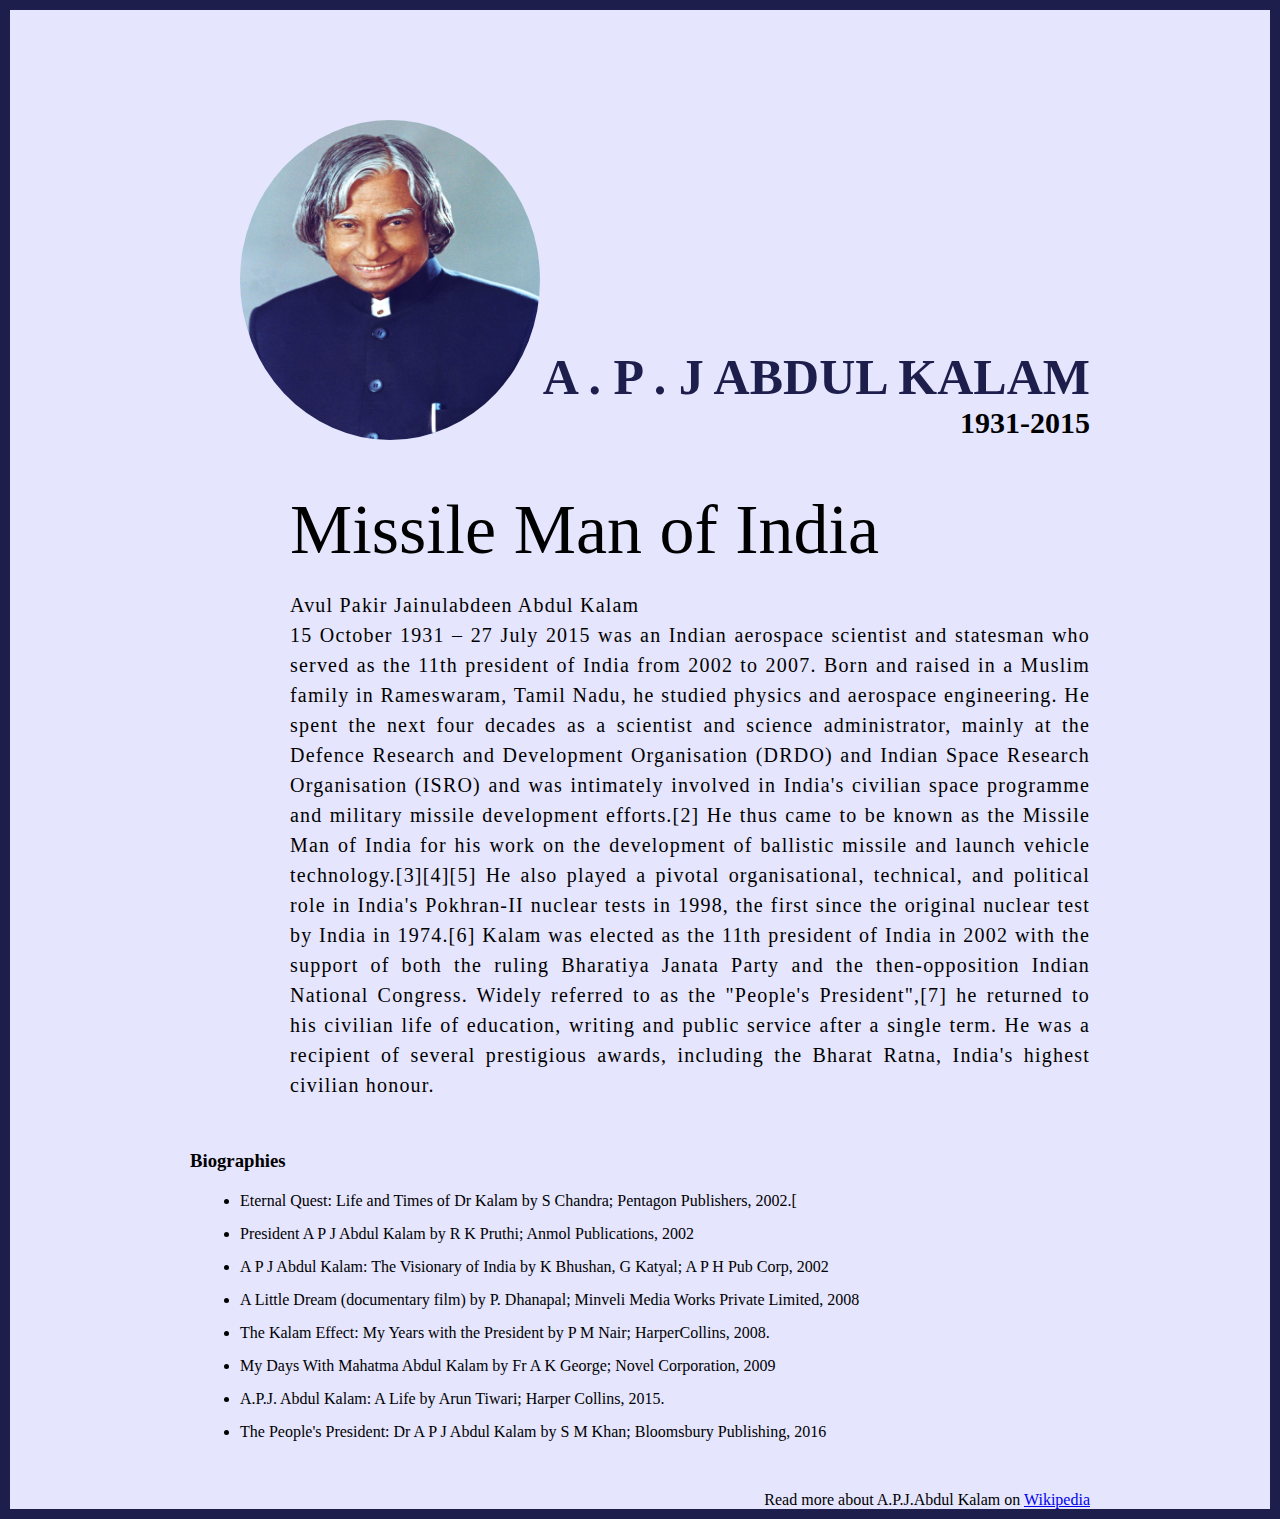
<file: HTML/index.html>
<!DOCTYPE html>
<html lang="en">
<head>
  <meta charset="UTF-8">
  <meta name="viewport" content="width=device-width, initial-scale=1.0">
  <title>Tribute Website |A.P.J Abdul Kalam</title>
  <link rel="stylesheet" href="/HTML/style.css">
</head>
<body>
 <div class="container">
<div class="con">
  <section class="top_section">
    <div class="img_container">
      <img src="/image/A.P.J abdul kalam.jpeg" alt="tribute">
    </div>
<div>
  <h1>A . P . J Abdul Kalam</h1>
  <h4>1931-2015</h4>
</div>
  </section>
  <section class="about_section">
    <h2>
Missile Man of India
    </h2>
    <p>Avul Pakir Jainulabdeen Abdul Kalam  <br> 15 October 1931 – 27 July 2015 was an Indian aerospace scientist and statesman who served as the 11th president of India from 2002 to 2007. Born and raised in a Muslim family in Rameswaram, Tamil Nadu, he studied physics and aerospace engineering. He spent the next four decades as a scientist and science administrator, mainly at the Defence Research and Development Organisation (DRDO) and Indian Space Research Organisation (ISRO) and was intimately involved in India's civilian space programme and military missile development efforts.[2] He thus came to be known as the Missile Man of India for his work on the development of ballistic missile and launch vehicle technology.[3][4][5] He also played a pivotal organisational, technical, and political role in India's Pokhran-II nuclear tests in 1998, the first since the original nuclear test by India in 1974.[6]

      Kalam was elected as the 11th president of India in 2002 with the support of both the ruling Bharatiya Janata Party and the then-opposition Indian National Congress. Widely referred to as the "People's President",[7] he returned to his civilian life of education, writing and public service after a single term. He was a recipient of several prestigious awards, including the Bharat Ratna, India's highest civilian honour.</p>
  </section>
  <section class="biography_section">
    <h3>Biographies</h3>
    <ul>
      <li>Eternal Quest: Life and Times of Dr Kalam by S Chandra; Pentagon Publishers, 2002.[</li>
      <li>President A P J Abdul Kalam by R K Pruthi; Anmol Publications, 2002</li>
      <li>A P J Abdul Kalam: The Visionary of India by K Bhushan, G Katyal; A P H Pub Corp, 2002</li>
      <li>A Little Dream (documentary film) by P. Dhanapal; Minveli Media Works Private Limited, 2008</li>
      <li>The Kalam Effect: My Years with the President by P M Nair; HarperCollins, 2008.</li>
      <li>My Days With Mahatma Abdul Kalam by Fr A K George; Novel Corporation, 2009</li>
      <li>A.P.J. Abdul Kalam: A Life by Arun Tiwari; Harper Collins, 2015.</li>
      <li>The People's President: Dr A P J Abdul Kalam by S M Khan; Bloomsbury Publishing, 2016</li>
    </ul>
  </section>
  <footer>
    Read more about A.P.J.Abdul Kalam on <a href="https://en.wikipedia.org/wiki/A._P._J._Abdul_Kalam"> Wikipedia</a>
  </footer>
</div>  
</div>
 
</body>
</html>
</file>
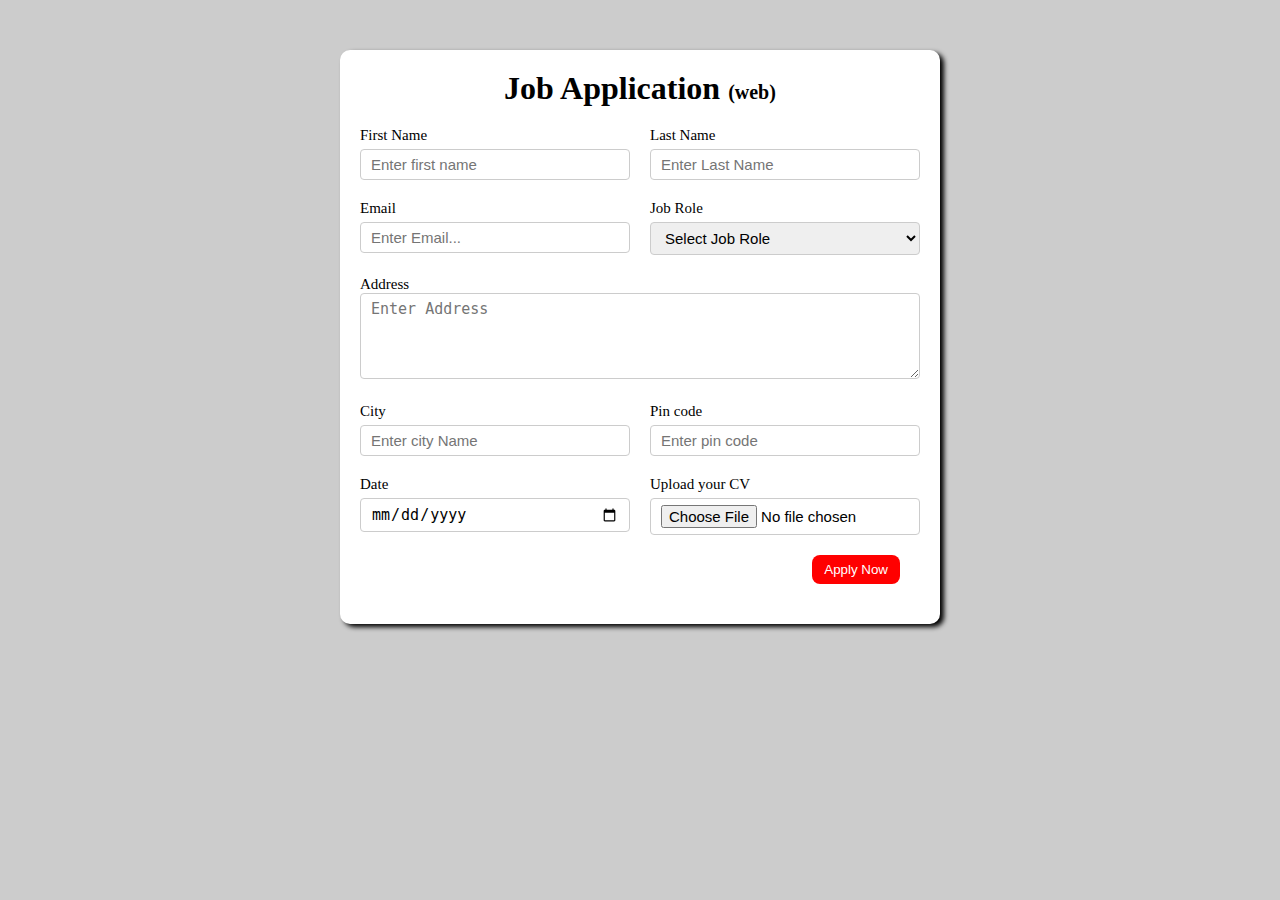
<file: HTML/job_application.html>
<!DOCTYPE html>
<html lang="en">
<head>
  <meta charset="UTF-8">
  <meta name="viewport" content="width=device-width, initial-scale=1.0">
  <title>Job_application</title>
  <link rel="stylesheet" href="/HTML/job_application.css">
</head>
<body>
  <div class="container">
    <div class="apply_box">
      <h1 style="text-align: center;">Job Application 
        <span class="title_small" >(web)</span></h1>
        <form action="#">

          <div class="form_container">
            <div class="form_control">
              <label for="first name">First Name</label>
              <input id ="first name" name="first name" placeholder="Enter first name"/>
            </div>
          

          
            <div class="form_control">
              <label for="last_name">Last Name</label>
              <input type="text" id ="last_name" name="last_name" placeholder="Enter Last Name"/>
            </div>
          

          
            
         
            <div class="form_control">
              <label for="email">Email</label>
              <input id ="email" name="email" placeholder="Enter Email..."/>
            </div>
          
            <div class="form_control">
              <label for="job_role">Job Role</label>
             <select name="job_role" id="job_role">
              <option value="job_role">Select Job Role</option>
              <option value="frontend">frnotend Developer</option>
              <option value="backend">backend Developer</option>
              <option value="full_stack">full_stack Developer</option>
              <option value="ul_ux">UI UX Design</option>
             </select>
            </div>
          
            <div class="text_area_control">
              <label for="address">Address</label>
              <textarea name="address" id="address" rows="4" cols="50" placeholder="Enter Address"></textarea>
            </div>

            
              <div class="form_control">
                <label for="City">City</label>
                <input id ="City" name="City" placeholder="Enter city Name"/>
              </div>
              
                <div class="form_control">
                  <label for="pin code">Pin code</label>
                  <input type="number" id ="pin code" name="pin code" placeholder="Enter pin code"/>
                </div>

                <div class="form_control">
                  <label for="date">Date</label>
                  <input type="date" id ="date" name="date"/>
                </div>
                <div class="form_control">
                  <label for="upload">Upload your CV</label>
                  <input type="file" id ="upload" name="upload"/>
                </div>
          </div>
          <div class="button_container">
            <button type="submit">Apply Now</button>
          </div>
        </form>
    </div>
  </div>
</body>
</html>
</file>
<file: HTML/style.css>
*{
  margin: 0;
  padding: 0;
}
.container{
  background-color: #e5e5fd;
  min-height: 100vh;
  border: 10px solid #1d1e4c;
}
.con{
  max-width:900px;
  margin: 0 auto;
 
}
.img_container ,img{
   width: 300px;
  height: 320px;
  
  
}
.img_container{
  margin-top: 10px;
  margin-left: 50px;
  border-radius: 50%;
  overflow: hidden;
}
.top_section{
  margin-top: 100px;
  display: flex;
  justify-content: space-between;
  align-items: flex-end;
  
}
.top_section h1{
  font-size: 50px;
  font-weight: bold;
  color: #1d1e4c;
  text-transform: uppercase;
}

.top_section,h4{
  text-align: end;
  font-size: 30px;
}
.about_section{
margin-left: 100px;

} 
.about_section{
  margin-top: 50px;
}
.about_section h2{
  font-size: 70px;
  font-weight: 400;
  margin-bottom: 20px;
}
.about_section p{
  font-size: 20px;
  line-height: 30px;
  letter-spacing: 1.2px;
  text-align: justify;
}
.biography_section{
  margin: 50px 0;
}
.biography_section h3{
  margin-bottom: 20px;
}
.biography_section ul{
  margin-left: 50px;
}
.biography_section li{
  margin-bottom: 15px;
}
footer{
  margin-top: 50px 0;
  text-align: end;
}
</file>
<file: HTML/job_application.css>
*{
  margin: 0;
  padding: 0;
  box-sizing: border-box;

}
body{
  background-color: #ccc;
}
.container{
  max-width: 900px;
  margin: 0 auto;
}
.apply_box{
  max-width: 600px;
  padding: 20px;
  background-color: white;
  margin: 0 auto;
  margin-top: 50px;
  box-shadow: 4px 3px 5px rgba(1, 1,0, 1);
  border-radius: 10px;
}
.title_small{
  font-size: 20px;
}

.form_container{
  margin-top:20px;
  display: grid;
  grid-template-columns:repeat(auto-fit,minmax(200px,1fr));
  gap: 20px;
}
.form_control{
  display: flex;
 flex-direction:column; 
}
label{
  font-size: 15px;
  margin-bottom: 5px;
}
input,textarea,select{
  padding: 6px 10px ;
border: 1px solid #ccc;
border-radius: 4px;
font-size: 15px;

}
input:focus{
  outline-color: rgb(238, 173, 173);
}
.button_container{
  display: flex;
  justify-content: end;
  margin: 20px;
}

button{
  background-color: red;
  border: transparent solid 2px;
  padding:5px 10px ;
  color: white;
  border-radius: 8px;
  transition: 0.3s ease-in;
}
button:hover{
  background-color: #ccc;
  border: 2px solid red;
  color: black;
  transition: 0.3s ease-out;
  cursor: pointer;
}
.text_area_control{
  grid-column: 1/span 2;
}
.text_area_control textarea{
  width: 100%;
}
@media(max-width:460px){
  .text_area_control{
    grid-column: 1/span 1;
  }
}
</file>
